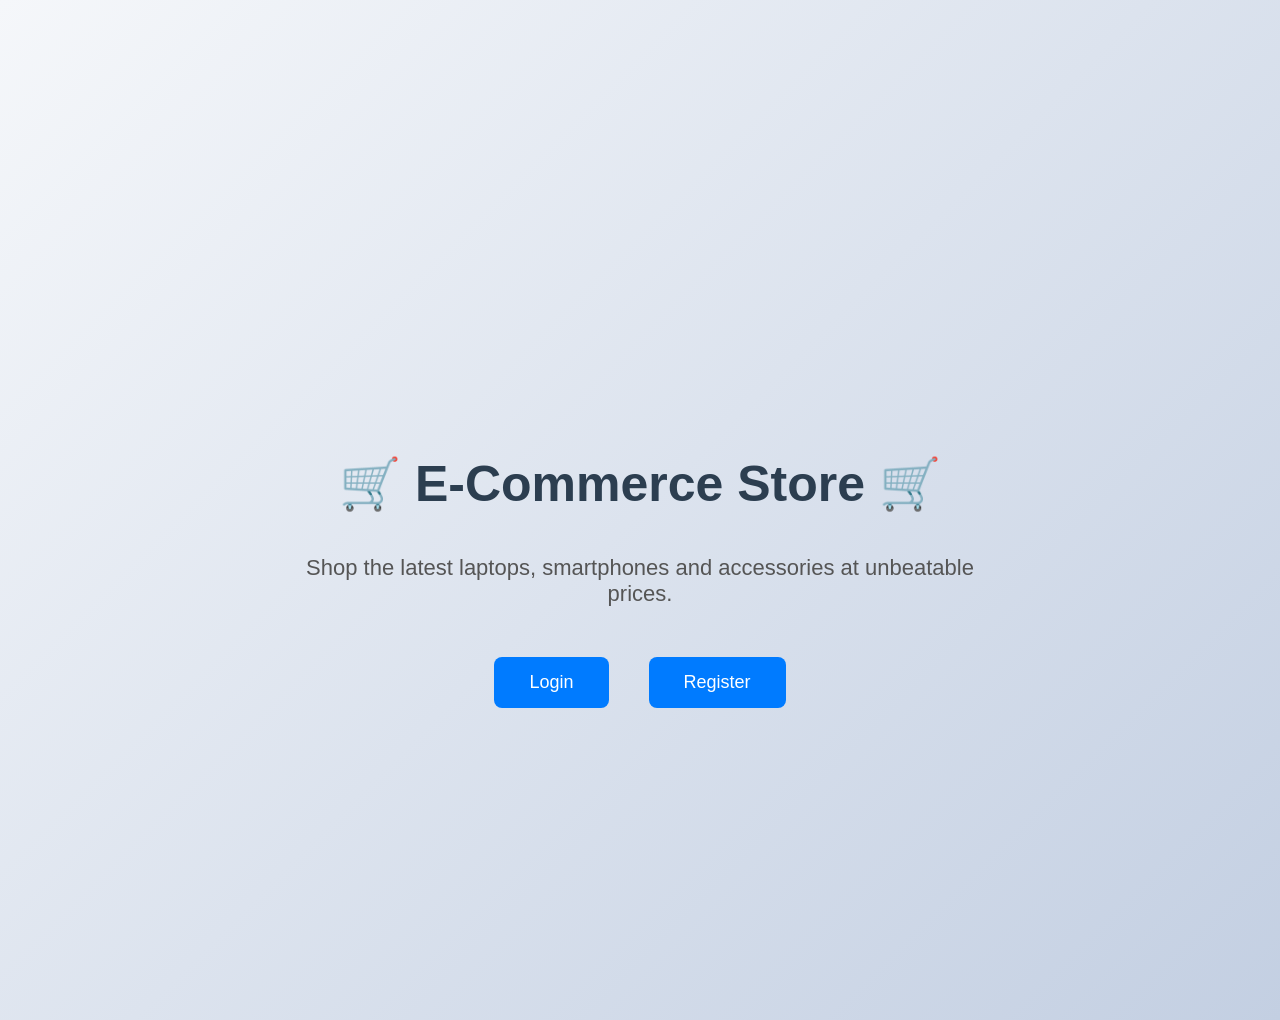
<file: index.html>
<!DOCTYPE html>
<html>
<head>
    <title>Welcome</title>
    <link rel="stylesheet" href="style.css">
</head>
<body>
<div class="welcome-container">

    <h1>🛒 E-Commerce Store 🛒</h1>

    <p>
        Shop the latest laptops, smartphones and accessories
        at unbeatable prices.
    </p>

    <div class="welcome-buttons">
        <a href="login.html">
            <button>Login</button>
        </a>

        <a href="register.html">
            <button>Register</button>
        </a>
    </div>

</div>

</body>
</html>
</file>
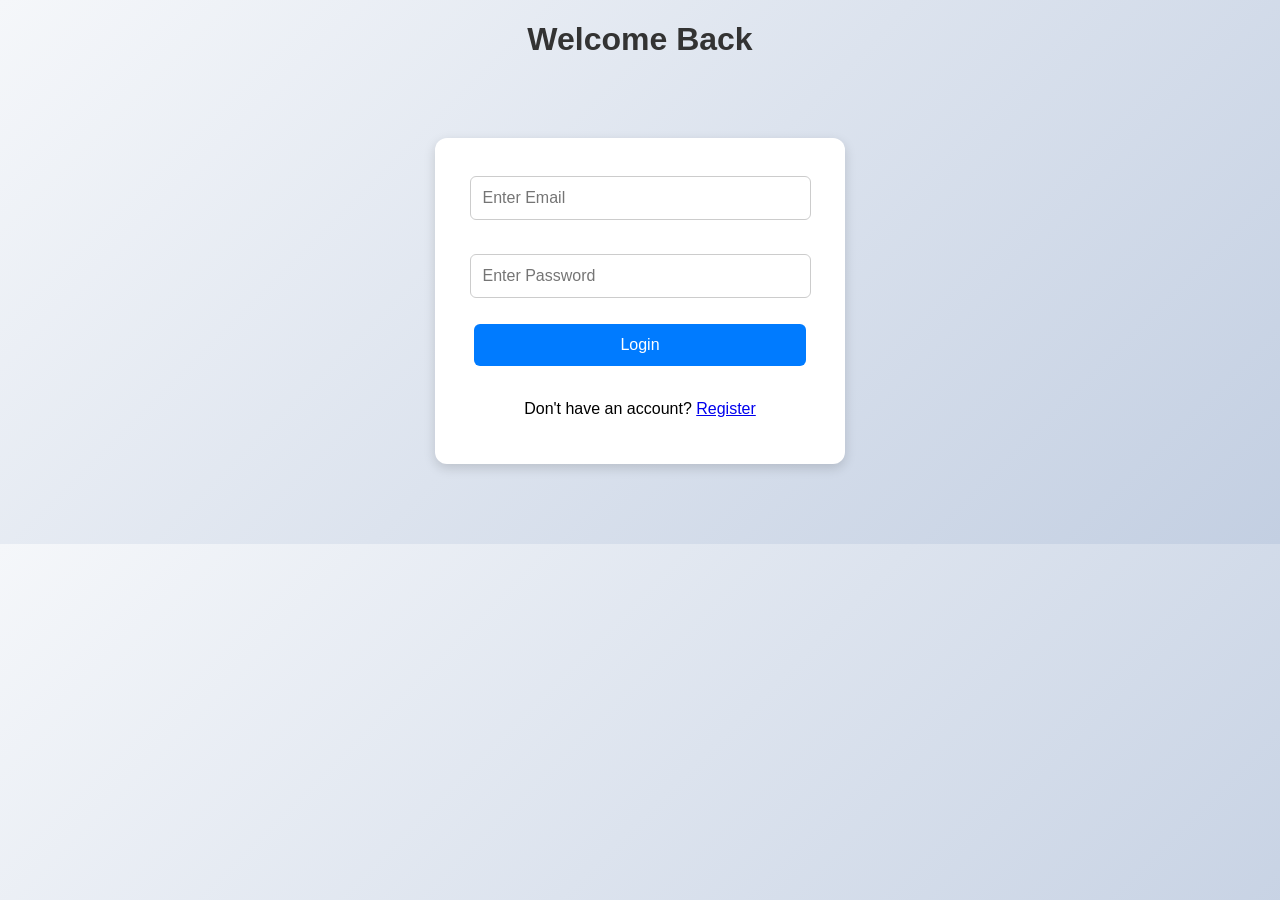
<file: home.html>
<!DOCTYPE html>
<html>
<head>
    <title>E-Commerce Store</title>
    <link rel="stylesheet" href="style.css">
</head>
<script>
function logout() {

    localStorage.removeItem("isLoggedIn");

    alert("Logged Out Successfully!");

    window.location.href = "login.html";
}
</script>
<body>
    <script>
const isLoggedIn =
localStorage.getItem("isLoggedIn");

if(!isLoggedIn){
    window.location.href =
    "login.html";
}
</script>
<nav>
    <a href="index.html">Home</a>
    <a href="login.html">Login</a>
    <a href="register.html">Register</a>
    <a href="profile.html">Profile</a>

    <a href="#" onclick="logout()">Logout</a>
</nav>
    <h1>My E-Commerce Store</h1>
    <div class="search-container">

    <input
        type="text"
        id="search"
        placeholder="Search products..."
    >

    <select id="categoryFilter">
        <option value="All">All Categories</option>
        <option value="Electronics">Electronics</option>
        <option value="Accessories">Accessories</option>
    </select>

</div>
    <div id="products"></div>

    <h2>Cart</h2>
<ul id="cart"></ul>
<div id="billSummary">
    <h2>Bill Summary</h2>

    <p>Subtotal: <span id="subtotal">₹0</span></p>

    <p>GST (18%): <span id="gst">₹0</span></p>

    <p>Delivery Charge: <span id="delivery">₹50</span></p>

    <h3>Grand Total: <span id="grandTotal">₹0</span></h3>
</div>

<h3 id="total">Total: ₹0</h3>
<button id="checkoutBtn">Checkout</button>
    <script src="script.js"></script>
</body>
</html>
<footer>
    <p>© 2026 E-Commerce Store</p>
</footer>
</file>
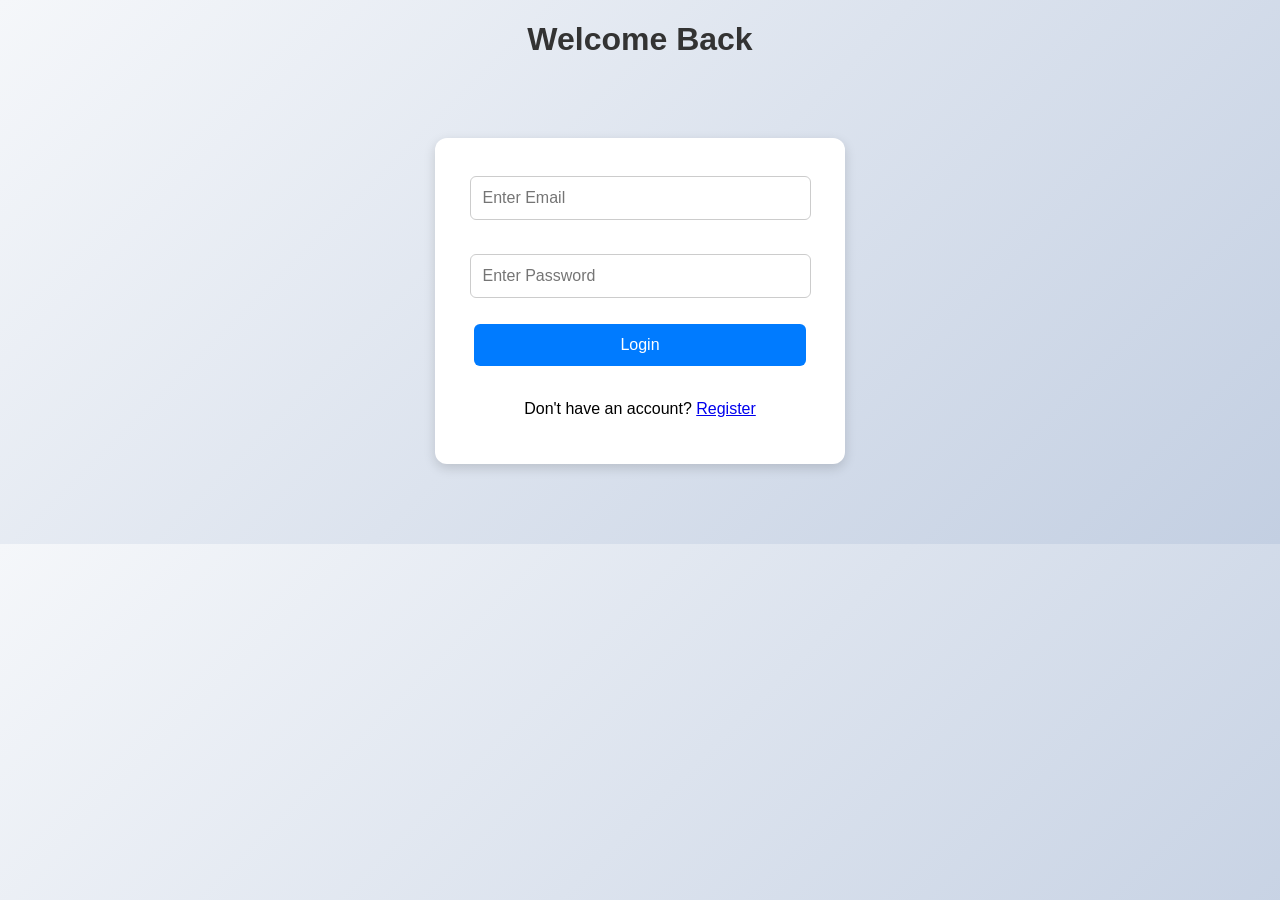
<file: login.html>
<!DOCTYPE html>
<html>
<head>
    <title>Login</title>
    <link rel="stylesheet" href="style.css">
</head>
<body>

    <h1>Welcome Back</h1>

    <div class="form-container">

        <input
            type="email"
            placeholder="Enter Email"
            id="email"
        >

        <br><br>

        <input
            type="password"
            placeholder="Enter Password"
            id="password"
        >

        <br><br>

        <button onclick="login()">
            Login
        </button>
        <br><br>
<p>
    Don't have an account?
    <a href="register.html">Register</a>
</p>

    </div>

    <script>

        function login() {

    const email =
    document.getElementById("email").value;

    const password =
    document.getElementById("password").value;

    const savedUser =
    JSON.parse(
        localStorage.getItem("user")
    );

    if(!savedUser){

        alert(
            "No registered user found!"
        );

        return;
    }

    if(
        email === savedUser.email &&
        password === savedUser.password
    ){

        alert("Login Successful!");

localStorage.setItem("isLoggedIn", "true");

window.location.href = "home.html";

    } else {

        alert(
            "Invalid Email or Password!"
        );
    }
}

    </script>

</body>
</html>
</file>
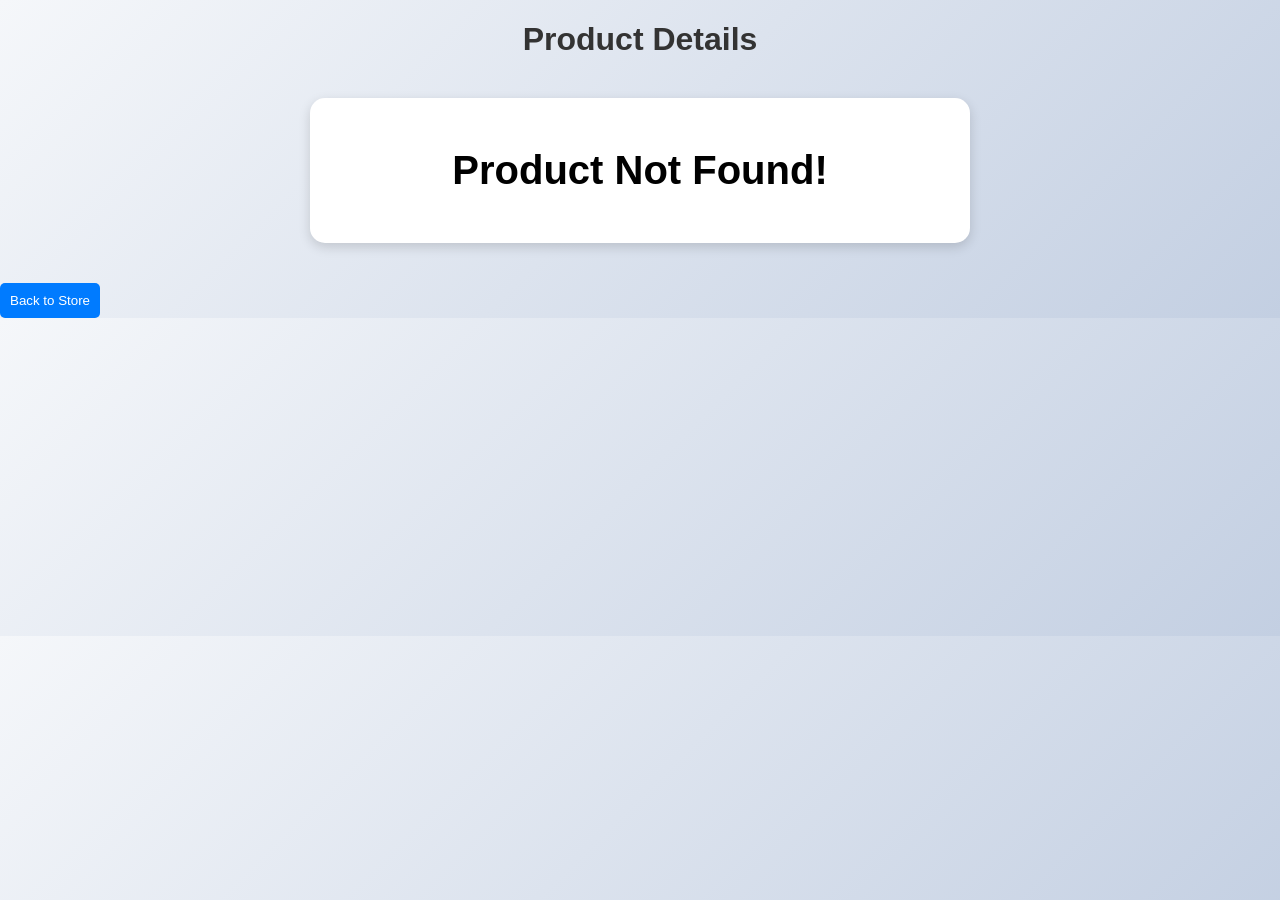
<file: product.html>
<!DOCTYPE html>
<html>
<head>
    <title>Product Details</title>
    <link rel="stylesheet" href="style.css">
</head>
<body>

    <h1>Product Details</h1>

    <div id="productDetails"></div>
    <a href="index.html">
    <button>Back to Store</button>
</a>
    <script>
const products = [
{
    id: 1,
    name: "Laptop",
    price: 50000,
    image: "images/laptop.jpg",
    description: "16GB RAM, 512GB SSD, Intel i7 Processor"
},
{
    id: 2,
    name: "Phone",
    price: 20000,
    image: "images/phone.jpg",
    description: "8GB RAM, 128GB Storage, 5000mAh Battery"
},
{
    id: 3,
    name: "Headphones",
    price: 2000,
    image: "images/headphones.jpg",
    description: "Noise Cancelling Wireless Headphones"
},
{
    id: 4,
    name: "Smart Watch",
    price: 3500,
    image: "images/watch.jpg",
    description: "Heart Rate Monitor, Fitness Tracking"
},
{
    id: 5,
    name: "Keyboard",
    price: 1500,
    image: "images/keyboard.jpg",
    description: "Mechanical Keyboard with RGB Lighting"
},
{
    id: 6,
    name: "Mouse",
    price: 800,
    image: "images/mouse.jpg",
    description: "Wireless Optical Mouse"
},
{
    id: 7,
    name: "Tablet",
    price: 18000,
    image: "images/tablet.jpg",
    description: "10-inch Display, 64GB Storage"
},
{
    id: 8,
    name: "Bluetooth Speaker",
    price: 2500,
    image: "images/speaker.jpg",
    description: "Portable Speaker with Deep Bass"
},
{
    id: 9,
    name: "Gaming Headset",
    price: 4000,
    image: "images/gaming-headset.jpg",
    description: "7.1 Surround Sound Gaming Headset"
},
{
    id: 10,
    name: "Monitor",
    price: 12000,
    image: "images/monitor.jpg",
    description: "24-inch Full HD IPS Monitor"
}
];

const selectedId =
Number(localStorage.getItem("selectedProduct"));

const product =
products.find(p => p.id === selectedId);

if (!product) {

    document.getElementById("productDetails").innerHTML =
    "<h2>Product Not Found!</h2>";

} else {

    document.getElementById("productDetails").innerHTML = `
        <img src="${product.image}" width="300">

        <h2>${product.name}</h2>

        <p>Price: ₹${product.price}</p>

        <p>${product.description}</p>
    `;
}
</script>
</file>
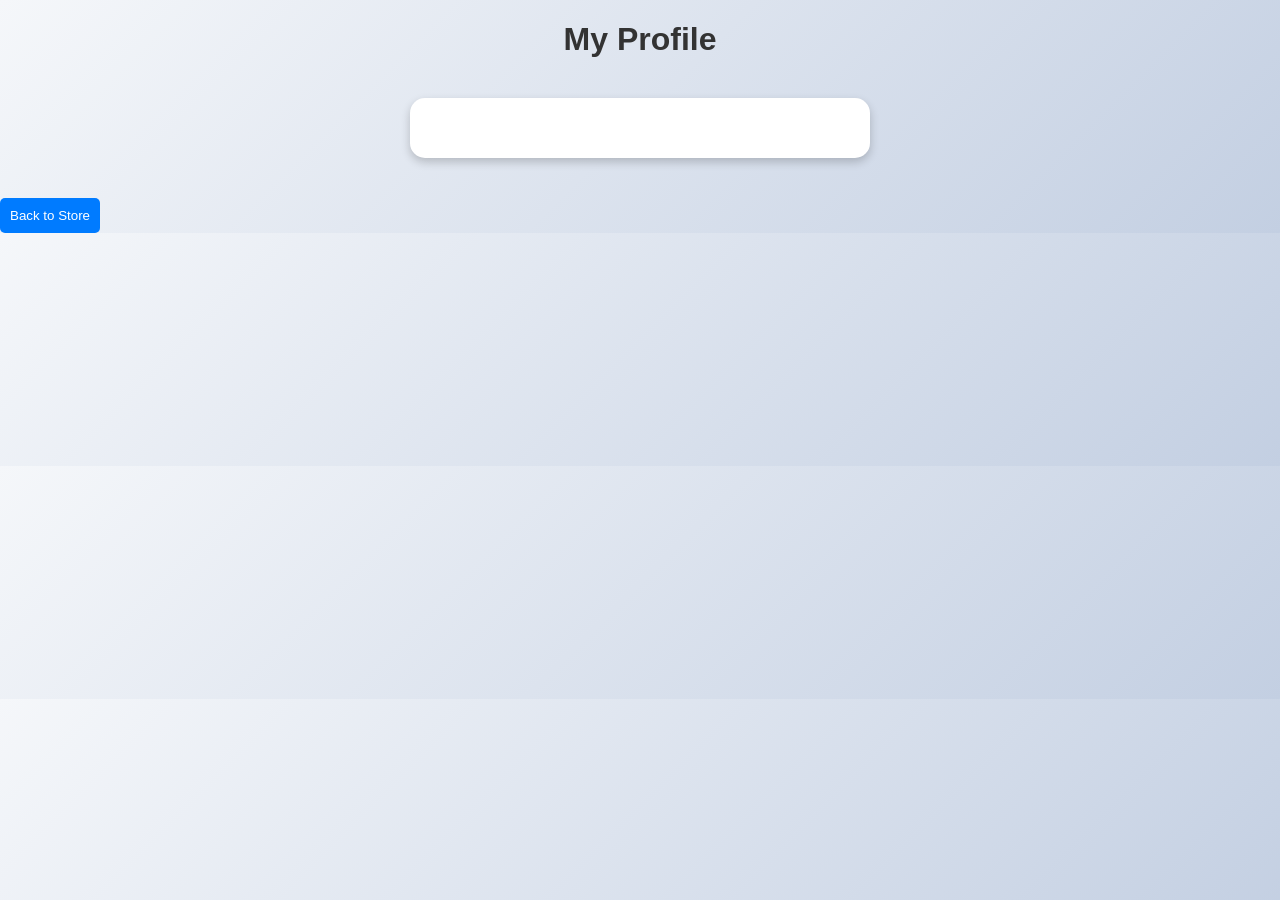
<file: profile.html>
<!DOCTYPE html>
<html>
<head>
    <title>User Profile</title>
    <link rel="stylesheet" href="style.css">
</head>
<body>

    <h1>My Profile</h1>

    <div id="profileCard"></div>

    <a href="home.html">
        <button>Back to Store</button>
    </a>

    <script>
        const user =
        JSON.parse(localStorage.getItem("user"));

        const wishlist =
JSON.parse(localStorage.getItem("wishlist")) || [];

const cart =
JSON.parse(localStorage.getItem("cart")) || {};

document.getElementById("profileCard").innerHTML = `
    <img
        src="images/profile.png"
        width="120"
        style="border-radius:50%;"
    >

    <h2>${user.username}</h2>

    <p>Email: ${user.email}</p>

    <hr>

    <h3>❤️ Wishlist Items</h3>

    <p>${wishlist.length} Items</p>

    <h3>🛒 Cart Items</h3>

    <p>${Object.keys(cart).length} Items</p>

    <h3>📦 Orders</h3>

    <p>Coming Soon</p>
`;
    </script>

</body>
</html>
</file>
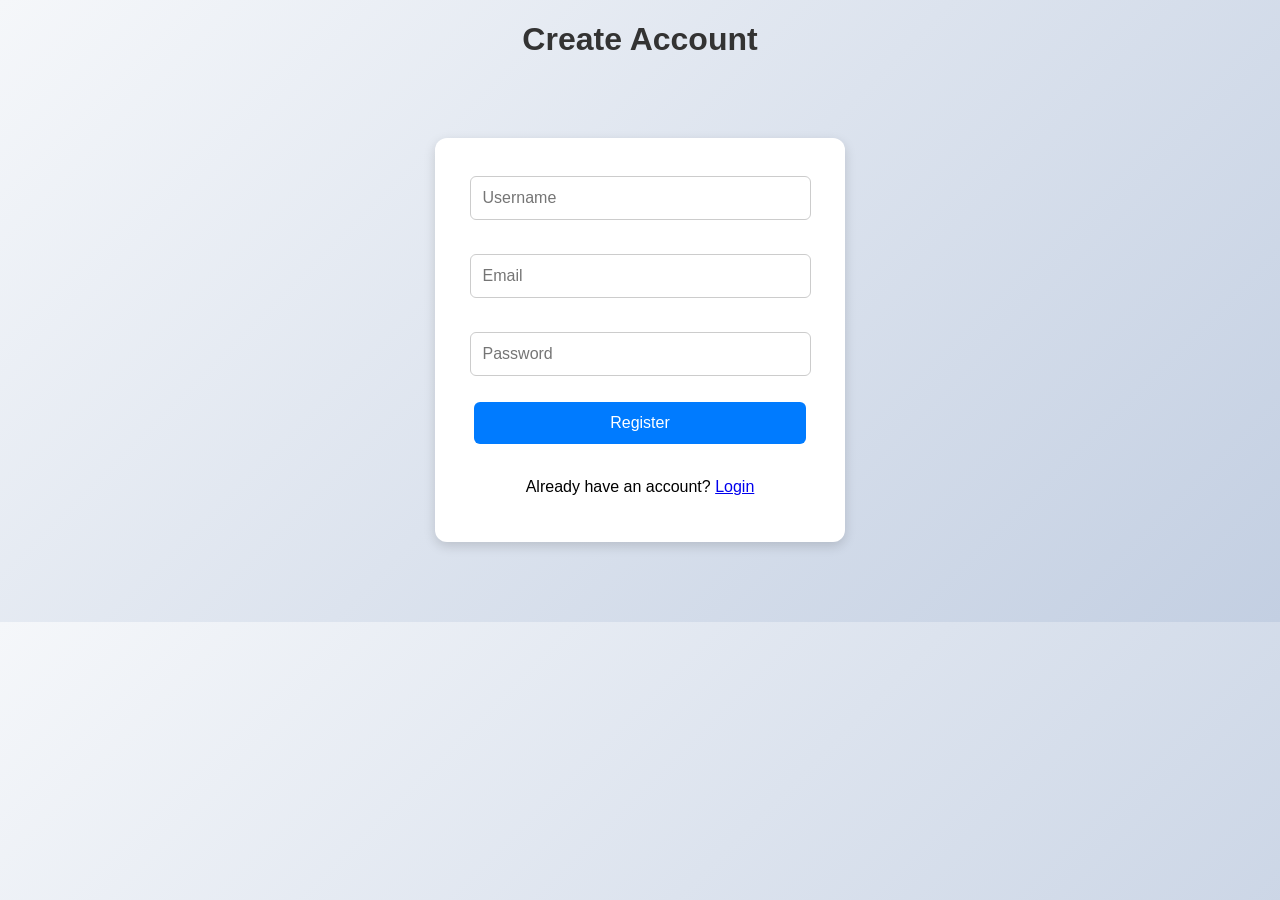
<file: register.html>
<!DOCTYPE html>
<html>
<head>
    <title>Register</title>
    <link rel="stylesheet" href="style.css">
</head>
<body>

    <h1>Create Account</h1>

    <div class="form-container">

        <input
            type="text"
            placeholder="Username"
            id="username"
        >

        <br><br>

        <input
            type="email"
            placeholder="Email"
            id="email"
        >

        <br><br>

        <input
            type="password"
            placeholder="Password"
            id="password"
        >

        <br><br>

        <button onclick="register()">
            Register
        </button>
        <br><br>
<p>
    Already have an account?
    <a href="login.html">Login</a>
</p>

    </div>

    <script>

        function register() {

    const username =
    document.getElementById("username").value;

    const email =
    document.getElementById("email").value;

    const password =
    document.getElementById("password").value;

    if(username && email && password){

        const user = {
            username,
            email,
            password
        };

        localStorage.setItem(
            "user",
            JSON.stringify(user)
        );

        alert("Registration Successful!");

        window.location.href =
        "login.html";

    } else {

        alert("Please fill all fields");
    }
}

    </script>

</body>
</html>
</file>
<file: style.css>
body {
    font-family: Arial, sans-serif;
    margin: 20px;
    background-color: #f4f4f4;
}

h1 {
    text-align: center;
}

#products {
    display: flex;
    flex-wrap: wrap;
    justify-content: center;   /* centers all cards */
    gap: 20px;
    margin: 30px auto;
}

.product {
    background: white;
    border-radius: 10px;
    padding: 20px;
    width: 250px;
    box-shadow: 0 2px 8px rgba(0,0,0,0.2);
}

button {
    background-color: #007bff;
    color: white;
    border: none;
    padding: 10px;
    border-radius: 5px;
    cursor: pointer;
}

button:hover {
    background-color: #0056b3;
}

#cart {
    background: white;
    padding: 15px;
    border-radius: 10px;
}
.product img {
    width: 100%;
    height: 180px;
    object-fit: cover;
    border-radius: 8px;
}
.search-container {
    display: flex;
    justify-content: center;
    align-items: center;
    gap: 15px;
    margin: 25px auto;
    width: 100%;
}

#search {
    width: 350px;
    padding: 12px;
    font-size: 16px;
    margin: 0;
}

#categoryFilter {
    padding: 12px;
    font-size: 16px;
    margin: 0;
}
#productDetails {
    width: 500px;
    margin: 30px auto;
    text-align: center;
    background: white;
    padding: 20px;
    border-radius: 10px;
}

#productDetails img {
    width: 250px;
}
nav {
    background: #e6d7c5;
    padding: 15px;

    display: flex;
    justify-content: center;
    align-items: center;
    gap: 30px;
}
nav a {
    color: #5C4033;
    text-decoration: none;
    font-weight: bold;
}

button:hover {
    opacity: 0.8;
    cursor: pointer;
}
footer {
    text-align: center;
    margin-top: 30px;
    padding: 15px;
}
body {
    font-family: Arial, sans-serif;
    background: #f5f5f5;
}
body {
    font-family: Arial, sans-serif;
    background-color: #f4f6f9;
    margin: 0;
    padding: 0;
}

.form-container {
    width: 350px;
    margin: 80px auto;
    background: white;
    padding: 30px;
    border-radius: 12px;
    box-shadow: 0px 4px 12px rgba(0,0,0,0.15);
    text-align: center;
}

.form-container input {
    width: 90%;
    padding: 12px;
    margin: 8px 0;
    border: 1px solid #ccc;
    border-radius: 6px;
    font-size: 16px;
}

.form-container button {
    width: 95%;
    padding: 12px;
    background: #007bff;
    color: white;
    border: none;
    border-radius: 6px;
    font-size: 16px;
    cursor: pointer;
}

.form-container button:hover {
    background: #0056b3;
}

h1 {
    text-align: center;
    color: #333;
}
   .welcome-container{
    text-align:center;
    min-height:100vh;
    display:flex;
    flex-direction:column;
    justify-content:center;
    align-items:center;
}

.welcome-container h1{
    font-size:70px;
    color:#1e293b;
    margin-bottom:20px;
}

.welcome-container p{
    font-size:24px;
    color:#475569;
    max-width:700px;
    margin-bottom:40px;
}

.welcome-buttons{
    display:flex;
    gap:20px;
}

.welcome-buttons button{
    padding:15px 40px;
    font-size:20px;
    border:none;
    border-radius:10px;
    background:#2563eb;
    color:white;
    cursor:pointer;
    transition:0.3s;
}

.welcome-buttons button:hover{
    transform:translateY(-5px);
    background:#1d4ed8;
}

body {
    background: linear-gradient(
        135deg,
        #f5f7fa,
        #c3cfe2
    );
}
#cart {
    list-style: none;
    padding: 0;
}

#cart li {
    background: white;
    margin: 10px 0;
    padding: 15px;
    border-radius: 10px;
}

.cart-item {
    display: flex;
    align-items: center;
    gap: 12px;
}

.cart-name {
    width: 180px;
    font-size: 20px;
    font-weight: bold;
}

.cart-qty {
    font-size: 18px;
    min-width: 20px;
    text-align: center;
}

.cart-price {
    margin-left: auto;
    font-size: 20px;
    font-weight: bold;
    color: green;
}

.cart-item button {
    width: 40px;
    height: 40px;
    border: none;
    border-radius: 6px;
    color: white;
    font-size: 18px;
    cursor: pointer;
}
.minus-btn {
    background: #dc3545;
}

.plus-btn {
    background: #28a745;
}
#cart li {
    background: white;
    margin: 10px 0;
    padding: 15px;
    border-radius: 10px;
}

.cart-item {
    display: flex;
    align-items: center;
    gap: 15px;
}

.cart-name {
    width: 180px;
    font-weight: bold;
    font-size: 22px;
}

.cart-qty {
    font-size: 20px;
    font-weight: bold;
}

.cart-price {
    margin-left: auto;
    font-size: 22px;
    font-weight: bold;
    color: green;
}

.minus-btn {
    background: #dc3545;
    color: white;
    border: none;
    width: 40px;
    height: 40px;
    border-radius: 6px;
}

.plus-btn {
    background: #28a745;
    color: white;
    border: none;
    width: 40px;
    height: 40px;
    border-radius: 6px;
}
#cart {
    max-width: 1000px;
    margin: 20px auto;
    width: 80%;
}

#cart li {
    box-shadow: 0 2px 8px rgba(0,0,0,0.1);
}

#total {
    text-align: center;
    font-size: 24px;
    font-weight: bold;
}

#checkoutBtn {
    display: block;
    margin: 20px auto;
}
#checkoutBtn {
    display: block;
    margin: 20px auto;
    padding: 12px 25px;
    font-size: 18px;
}
#cart {
    max-width: 1000px;
    margin: 20px auto;
    width: 80%;
}
h2 {
    text-align: center;
    font-size: 40px;
    margin-bottom: 20px;
}
.cart-heading {
    text-align: center;
    font-size: 40px;
    margin-bottom: 20px;
}
#cart {
    width: 80%;
    margin: 20px auto;
}
#wishlist {
    background: white;
    padding: 15px;
    border-radius: 10px;
    width: 80%;
    margin: 20px auto;
}

#wishlist li {
    padding: 10px;
    font-size: 18px;
    border-bottom: 1px solid #ddd;
}
.welcome-container {
    text-align: center;
    margin-top: 120px;
}

.welcome-container h1 {
    font-size: 50px;
    color: #2c3e50;
}

.welcome-container p {
    font-size: 22px;
    color: #555;
    margin-bottom: 40px;
}

.welcome-buttons button {
    padding: 15px 35px;
    font-size: 18px;
    margin: 10px;
    border-radius: 8px;
    border: none;
    background: #007bff;
    color: white;
    cursor: pointer;
    transition: 0.3s;
}

.welcome-buttons button:hover {
    transform: scale(1.05);
    background: #0056b3;
}
.product-buttons {
    display: flex;
    gap: 8px;
    margin-top: 15px;
}

.product-buttons button {
    flex: 1;
    padding: 10px;
}
.product-buttons button {
    font-size: 18px;
    padding: 12px;
}
.product-buttons button {
    background: #2c3e50;
    color: white;
    border: none;
    border-radius: 8px;
    transition: 0.3s;
}

.product-buttons button {
    background: #e6d7c5;
    color: white;
}
#productDetails {
    width: 600px;
    margin: 40px auto;
    background: white;
    padding: 30px;
    border-radius: 15px;
    text-align: center;
    box-shadow: 0 4px 12px rgba(0,0,0,0.15);
}

#productDetails img {
    width: 300px;
    border-radius: 10px;
}

#productDetails h2 {
    margin-top: 20px;
}

#productDetails p {
    font-size: 18px;
    color: #555;
}
#profileCard{
    width:400px;
    margin:40px auto;
    background:white;
    padding:30px;
    border-radius:15px;
    text-align:center;
    box-shadow:0 4px 10px rgba(0,0,0,0.2);
}

#profileCard h2{
    color:#333;
}

#profileCard p{
    font-size:18px;
}
#profileCard h3{
    margin-top:20px;
    color:#444;
}

#profileCard hr{
    margin:20px 0;
}
#billSummary {
    width: 400px;
    margin: 30px auto;
    background: white;
    padding: 20px;
    border-radius: 12px;
    box-shadow: 0 2px 10px rgba(0,0,0,0.1);
}

#billSummary h2 {
    text-align: center;
    margin-bottom: 15px;
}

#billSummary p,
#billSummary h3 {
    display: flex;
    justify-content: space-between;
    margin: 10px 0;
}
</file>
